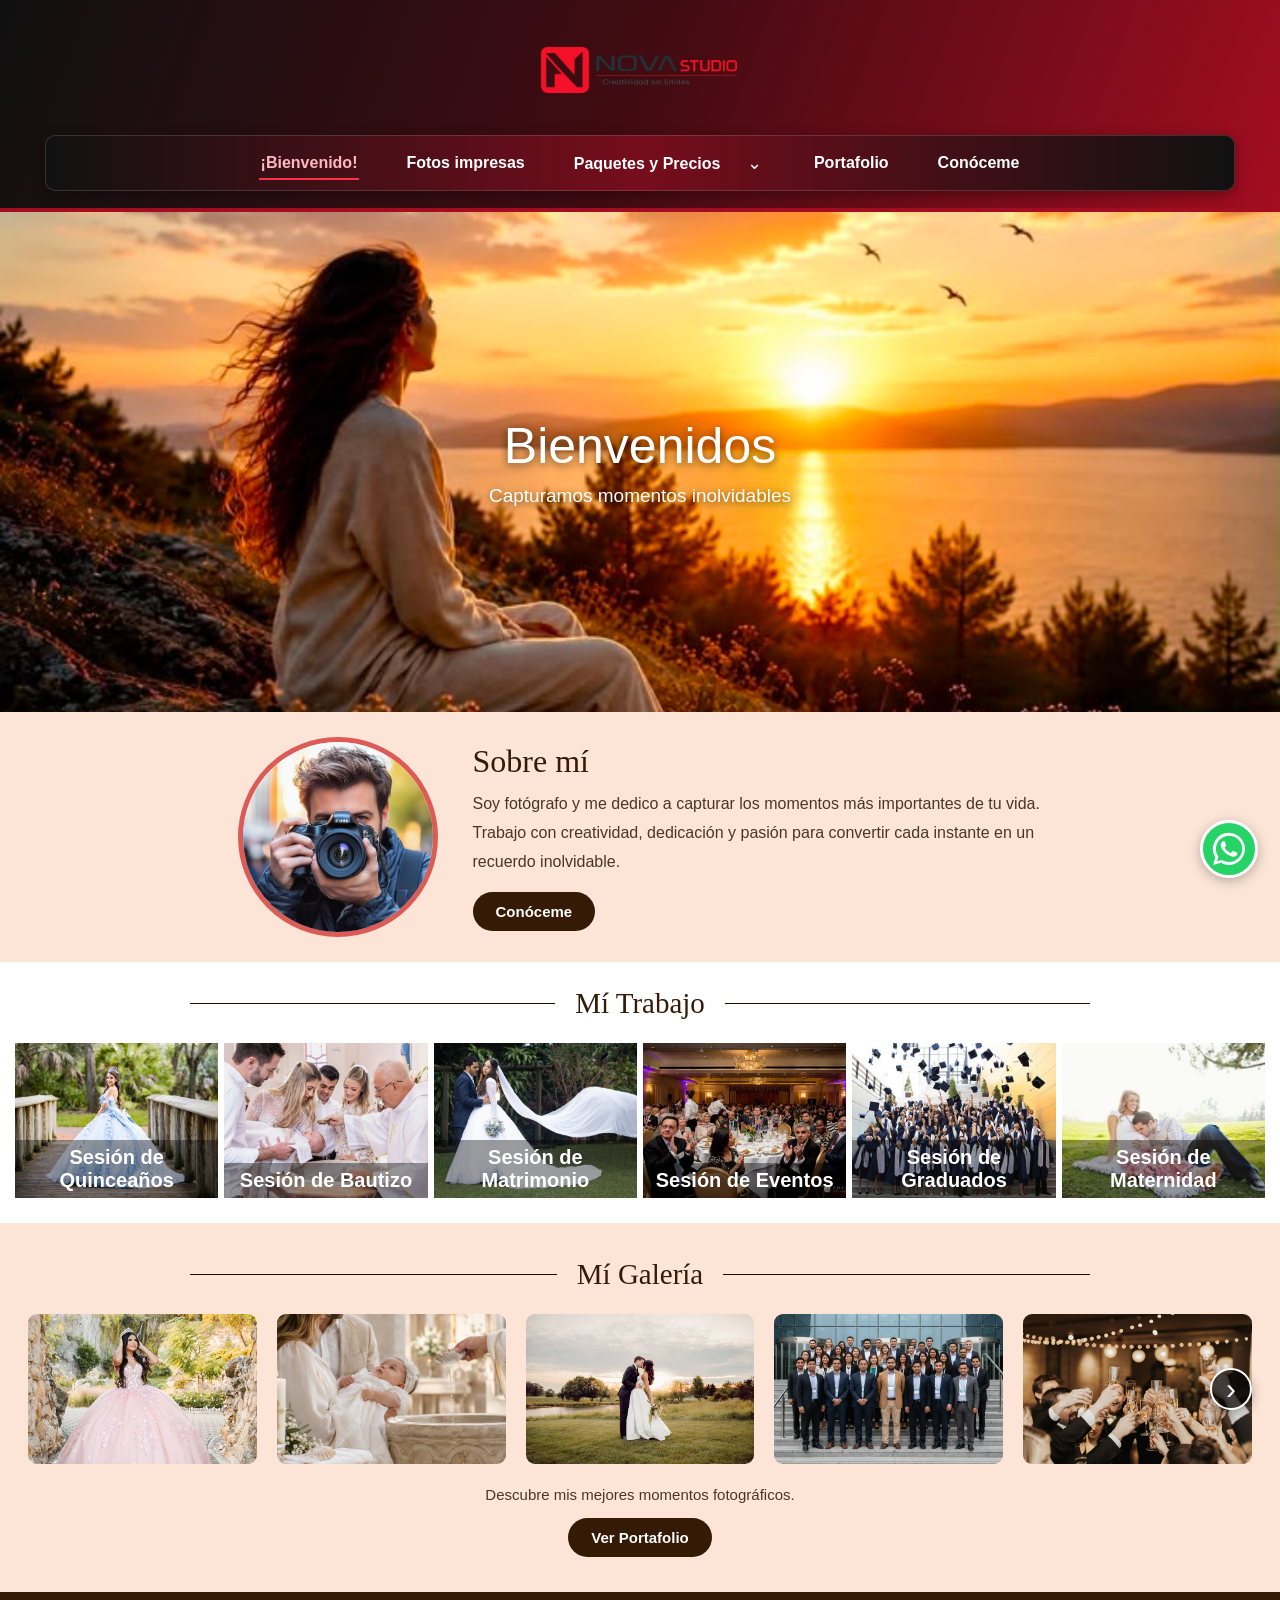
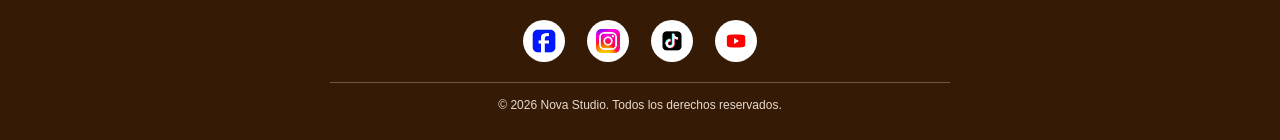
<file: index.html>
<!DOCTYPE html>
<html lang="es">

<head>

    <meta charset="UTF-8">

    <meta name="viewport" content="width=device-width, initial-scale=1.0">

    <meta name="description" content="Estudio fotográfico profesional. Capturamos tus mejores momentos.">

    <title>
        Bienvenido |
        Mi Estudio Fotográfico
    </title>

    <link rel="stylesheet" href="css/style.css">


    <!-- ===================================
         ESTILOS DEL SUBMENÚ
    =================================== -->

    <style>

        /* CONTENEDOR DEL MENÚ */

        .menu-desplegable {
            position: relative;
        }

        /* FLECHA */

        .flecha-submenu {
            display: inline-block;
            margin-left: 5px;
            padding: 6px 10px;
            font-size: 18px;
            color: inherit;
            background: none;
            border: none;
            cursor: pointer;
            transition: transform 0.3s;
        }

        .menu-desplegable:hover .flecha-submenu,
        .menu-desplegable.abierto .flecha-submenu {
            transform: rotate(180deg);
        }

        /* LISTA DESPLEGABLE */

        .submenu-paquetes {
            position: absolute;
            top: 100%;
            left: 50%;
            transform: translateX(-50%) translateY(10px);

            width: 260px;
            max-height: 500px;
            overflow-y: auto;

            background: #171313;

            padding: 10px 0;
            margin: 0;

            list-style: none;
            text-align: center;

            opacity: 0;
            visibility: hidden;

            transition: all 0.3s ease;

            z-index: 99999;
        }

        /* MOSTRAR AL PASAR EL CURSOR */

        .menu-desplegable:hover .submenu-paquetes,
        .menu-desplegable:focus-within .submenu-paquetes {
            opacity: 1;
            visibility: visible;
            transform: translateX(-50%) translateY(0);
        }

        /* OPCIONES */

        .submenu-paquetes li {
            width: 100%;
            margin: 0;
            padding: 0;
        }

        .submenu-paquetes li a {
            display: block;
            padding: 12px 10px;

            color: #ffffff;
            font-size: 16px;
            font-weight: 400;

            text-decoration: none;

            transition: all 0.25s ease;
        }

        /* EFECTO AL PASAR EL CURSOR */

        .submenu-paquetes li a:hover {
            color: #c9a36b;
            background: rgba(255,255,255,0.08);
        }

        /* BARRA DE DESPLAZAMIENTO */

        .submenu-paquetes::-webkit-scrollbar {
            width: 5px;
        }

        .submenu-paquetes::-webkit-scrollbar-thumb {
            background: #a98a62;
            border-radius: 10px;
        }

        /* MENÚ EN CELULARES */

        @media (max-width: 768px) {

            .menu-desplegable {
                display: flex;
                flex-wrap: wrap;
                align-items: center;
                justify-content: center;
            }

            .submenu-paquetes {
                position: static;
                display: none;

                width: 100%;
                max-height: 350px;

                transform: none;
                opacity: 1;
                visibility: visible;

                background: #171313;
                box-shadow: none;
            }

            .menu-desplegable:hover .submenu-paquetes,
            .menu-desplegable:focus-within .submenu-paquetes {
                display: none;
            }

            .menu-desplegable.abierto .submenu-paquetes {
                display: block;
            }

        }

    </style>

</head>

<body>




<!-- ===================================
     ENCABEZADO Y MENÚ PRINCIPAL logo
=================================== -->

<header class="encabezado">

    <div class="contenedor-encabezado">

        <!-- LOGO -->

        <div class="zona-logo">

            <a href="index.html">

                <img
                    src="image/logo.png"
                    alt="Logo del estudio fotográfico"
                    class="logo"
                >

            </a>

        </div>


        <!-- BOTÓN MENÚ CELULAR -->

        <input
            type="checkbox"
            id="menu-toggle"
            class="menu-toggle"
        >

        <label for="menu-toggle" class="boton-menu">

            <span></span>
            <span></span>
            <span></span>

        </label>


        <!-- OPCIONES DEL MENÚ -->

        <nav class="menu-principal">

            <a
                href="index.html"
                class="activo"
            >
                ¡Bienvenido!
            </a>


            <a
                href="fotos_impresas.html"
                class=""
            >
                Fotos impresas
            </a>


            <!-- ===================================
                 PAQUETES Y PRECIOS
                 MENÚ DESPLEGABLE
            =================================== -->

            <div class="menu-desplegable">

                <a href="paquetes_precios.html">Paquetes y Precios</a>

                <button type="button" class="flecha-submenu" aria-label="Abrir menú de paquetes">⌄</button>


                <ul class="submenu-paquetes">

                    <li>
                        <a href="paquetes_precios.html?tipo=quinceanos">Quinceaños</a>
                    </li>

                    <li>
                        <a href="paquetes_precios.html?tipo=bautizos">Bautizos</a>
                    </li>

                    <li>
                        <a href="paquetes_precios.html?tipo=matrimonios">Matrimonios</a>
                    </li>

                    <li>
                        <a href="paquetes_precios.html?tipo=empresariales">Empresariales</a>
                    </li>

                    <li>
                        <a href="paquetes_precios.html?tipo=eventos">Eventos</a>
                    </li>

                    <li>
                        <a href="paquetes_precios.html?tipo=familiar">Familiar</a>
                    </li>

                    <li>
                        <a href="paquetes_precios.html?tipo=graduados">Graduados</a>
                    </li>

                    <li>
                        <a href="paquetes_precios.html?tipo=maternidad">Maternidad</a>
                    </li>

                </ul>

            </div>


            <a
                href="portfolio.html"
                class=""
            >
                Portafolio
            </a>


            <a
                href="conocenos.html"
                class=""
            >
                Conóceme
            </a>

        </nav>

    </div>

</header>

<!-- CONTENIDO DE CADA PÁGINA -->

<main>




<!-- ===================================
     1. CARRUSEL DE BIENVENIDA
     AUTOMÁTICO
=================================== -->

<section class="carrusel-bienvenida">

    <div class="carrusel-contenedor">

        <div class="carrusel-pista">

            <div class="diapositiva">
                <img src="image/descargar 8.jpg"
                     alt="Bienvenidos a nuestro estudio">
                <div class="texto-diapositiva">
                    <h1>Bienvenidos</h1>
                    <p>Capturamos momentos inolvidables</p>
                </div>
            </div>

            <div class="diapositiva">
                <img src="image/4 vérités difficiles à accepter si vous voulez enfin être heureux.jpg"
                     alt="Sesiones fotográficas">
                <div class="texto-diapositiva">
                    <h1>Momentos especiales</h1>
                    <p>Recuerdos que duran para siempre</p>
                </div>
            </div>

            <div class="diapositiva">
                <img src="image/imagen.jpg"
                     alt="Fotografía profesional">
                <div class="texto-diapositiva">
                    <h1>Fotografía profesional</h1>
                    <p>Cada imagen cuenta una historia</p>
                </div>
            </div>
            

        </div>

    </div>

</section>




<!-- ===================================
     2. PRESENTACIÓN DEL ESTUDIO
=================================== -->

<section class="seccion-presentacion">

    <div class="presentacion-contenido">

        <div class="presentacion-imagen">

            <img src="image/fotografo.jpg"
                 alt="Nuestro estudio fotográfico">

        </div>

        <div class="presentacion-texto">

            <h2>Sobre mí</h2>

            <p>
                Soy fotógrafo y me dedico a capturar
                los momentos más importantes de tu vida.

                Trabajo con creatividad, dedicación y pasión
                para convertir cada instante en un recuerdo
                inolvidable.
            </p>

            <a href="conocenos.html" class="boton-principal">
                Conóceme
            </a>

        </div>

    </div>

</section>


<!-- ===================================
     3. NUESTROS TRABAJOS
=================================== -->

<section class="seccion-trabajos">

    <div class="titulo-seccion">

        <span></span>

        <h2>Mí Trabajo</h2>

        <span></span>

    </div>

    <div class="trabajos-galeria">


        <a href="portfolio.html" class="trabajo-item" style="position: relative; display: inline-block;">
            <img
            src="image/Quinceañera.jpg"
            alt="Trabajo fotográfico 6"
            tyle="display: block; max-width: 100%;"
            >
            <span style="position: absolute; bottom: 0; left: 0; right: 0; padding: 6px; color: white; 
            font-size: 20px; font-weight: bold; text-align: center; background: rgba(0, 0, 0, 0.38); z-index: 10;">
            Sesión de Quinceaños
            </span>
        </a>
        

        <a href="portfolio.html" class="trabajo-item" style="position: relative; display: inline-block;">
            <img
            src="image/bautizo.jpg"
            alt="Trabajo fotográfico 6"
            tyle="display: block; max-width: 100%;"
            >
            <span style="position: absolute; bottom: 0; left: 0; right: 0; padding: 6px; color: white; 
            font-size: 20px; font-weight: bold; text-align: center; background: rgba(0, 0, 0, 0.38); z-index: 10;">
            Sesión de Bautizo
            </span>
        </a>
        

        <a href="portfolio.html" class="trabajo-item" style="position: relative; display: inline-block;">
            <img
            src="image/matrimonio.jpg"
            alt="Trabajo fotográfico 6"
            tyle="display: block; max-width: 100%;"
            >
            <span style="position: absolute; bottom: 0; left: 0; right: 0; padding: 6px; color: white; 
            font-size: 20px; font-weight: bold; text-align: center; background: rgba(0, 0, 0, 0.38); z-index: 10;">
            Sesión de Matrimonio
            </span>
        </a>
        

        <a href="portfolio.html" class="trabajo-item" style="position: relative; display: inline-block;">
            <img
            src="image/eventos.jpg"
            alt="Trabajo fotográfico 6"
            tyle="display: block; max-width: 100%;"
            >
            <span style="position: absolute; bottom: 0; left: 0; right: 0; padding: 6px; color: white; 
            font-size: 20px; font-weight: bold; text-align: center; background: rgba(0, 0, 0, 0.38); z-index: 10;">
            Sesión de Eventos
            </span>
        </a>
        

        <a href="portfolio.html" class="trabajo-item" style="position: relative; display: inline-block;">
            <img
            src="image/graduados.jpg"
            alt="Trabajo fotográfico 6"
            tyle="display: block; max-width: 100%;"
            >
            <span style="position: absolute; bottom: 0; left: 0; right: 0; padding: 6px; color: white; 
            font-size: 20px; font-weight: bold; text-align: center; background: rgba(0, 0, 0, 0.38); z-index: 10;">
            Sesión de Graduados
            </span>
        </a>
      

        

        <a href="portfolio.html" class="trabajo-item" style="position: relative; display: inline-block;">
            <img
            src="image/maternidad.jpg"
            alt="Trabajo fotográfico 6"
            tyle="display: block; max-width: 100%;"
            >
            <span style="position: absolute; bottom: 0; left: 0; right: 0; padding: 6px; color: white; 
            font-size: 20px; font-weight: bold; text-align: center; background: rgba(0, 0, 0, 0.38); z-index: 10;">
            Sesión de Maternidad
            </span>
        </a>

    </div>

</section>

<!-- ===================================
     4. GALERÍA DE FOTOGRAFÍAS
     FLECHAS FIJAS
=================================== -->

<style>
    /* Alto del cuadro: cámbialo a gusto */
    .seccion-galeria .galeria-foto {
        width: 150% !important;
        height: 150px !important;
        overflow: hidden !important;
    }

    /* La imagen se adapta al cuadro sin deformarse */
    .seccion-galeria .galeria-foto img {
        width: 100% !important;
        height: 100% !important;
        object-fit: cover !important;
        display: block !important;
    }
</style>

<section class="seccion-galeria">

    <div class="titulo-seccion">

        <span></span>

        <h2>Mí Galería</h2>

        <span></span>

    </div>

    <div class="galeria-contenedor">

        <!-- CONTROLES CSS -->

        <input type="radio" name="galeria" id="grupo1" checked>
        <input type="radio" name="galeria" id="grupo2">
        <input type="radio" name="galeria" id="grupo3">


        <!-- PISTA DE IMÁGENES -->

        <div class="galeria-pista">

            <!-- GRUPO 1 -->

            <div class="galeria-pagina">

                <div class="galeria-foto">
                    <img src="image/quinceaños 0.jpg" alt="Fotografía 1">
                </div>

                <div class="galeria-foto">
                    <img src="image/bautizo 0.jpg" alt="Fotografía 2">
                </div>

                <div class="galeria-foto">
                    <img src="image/matrimonio 0.jpg" alt="Fotografía 3">
                </div>

                <div class="galeria-foto">
                    <img src="image/empresariales.jpg" alt="Fotografía 4">
                </div>

                <div class="galeria-foto">
                    <img src="image/evento 0.jpg" alt="Fotografía 5">
                </div>

            </div>


            <!-- GRUPO 2 -->

            <div class="galeria-pagina">

                <div class="galeria-foto">
                    <img src="image/familiares.jpg" alt="Fotografía 6">
                </div>

                <div class="galeria-foto">
                    <img src="image/graduados 0.jpg" alt="Fotografía 7">
                </div>

                <div class="galeria-foto">
                    <img src="image/maternidad  0.jpg" alt="Fotografía 8">
                </div>

                <div class="galeria-foto">
                    <img src="image/descargar 8.jpg" alt="Fotografía 9">
                </div>

                <div class="galeria-foto">
                    <img src="image/descargar.jpg" alt="Fotografía 10">
                </div>

            </div>


            <!-- GRUPO 3 -->

            <div class="galeria-pagina">

                <div class="galeria-foto">
                    <img src="image/imagen.jpg" alt="Fotografía 11">
                </div>

                <div class="galeria-foto">
                    <img src="image/quinceaños 1.jpg" alt="Fotografía 12">
                </div>

                <div class="galeria-foto">
                    <img src="image/bautizo 1.jpg" alt="Fotografía 13">
                </div>

                <div class="galeria-foto">
                    <img src="image/matrimonio 1.jpg" alt="Fotografía 14">
                </div>

                <div class="galeria-foto">
                    <img src="image/maternidad 1.jpg" alt="Fotografía 15">
                </div>

            </div>

        </div>

        <!-- ===================================
             FLECHAS FIJAS FUERA DE LA PISTA
        =================================== -->

        <!-- GRUPO 1 -->

        <label for="grupo2"
               class="flecha-galeria flecha-derecha flecha-g1"
               aria-label="Siguiente grupo">
            ›
        </label>


        <!-- GRUPO 2 -->

        <label for="grupo1"
               class="flecha-galeria flecha-izquierda flecha-g2"
               aria-label="Grupo anterior">
            ‹
        </label>

        <label for="grupo3"
               class="flecha-galeria flecha-derecha flecha-g2"
               aria-label="Siguiente grupo">
            ›
        </label>


        <!-- GRUPO 3 -->

        <label for="grupo2"
               class="flecha-galeria flecha-izquierda flecha-g3"
               aria-label="Grupo anterior">
            ‹
        </label>

    </div>


    <div class="texto-galeria">

        <p>Descubre mis mejores momentos fotográficos.</p>

        <a href="portfolio.html" class="boton-principal">
            Ver Portafolio
        </a>

    </div>

</section>


<!-- ===================================
     CSS DE LAS FLECHAS Y DESLIZAMIENTO
=================================== -->

<style>

/* CONTENEDOR */
.galeria-contenedor {
    position: relative;
    width: 100%;
    overflow: hidden;
}

/* OCULTAR CONTROLES */
.galeria-contenedor input[type="radio"] {
    display: none;
}

/* PISTA */
.galeria-pista {
    display: flex;
    width: 300%;
    transition: transform 0.6s ease-in-out;
}

/* CADA GRUPO */
.galeria-pagina {
    width: 33.333333%;
    flex-shrink: 0;
    display: grid;
    grid-template-columns: repeat(5, 1fr);
    gap: 15px;
    box-sizing: border-box;
}

/* IMÁGENES */
.galeria-foto {
    width: 100%;
    overflow: hidden;
}

.galeria-foto img {
    width: 100%;
    height: 220px;
    object-fit: cover;
    display: block;
}

/* DESLIZAMIENTO */
#grupo1:checked ~ .galeria-pista {
    transform: translateX(0);
}

#grupo2:checked ~ .galeria-pista {
    transform: translateX(-33.333333%);
}

#grupo3:checked ~ .galeria-pista {
    transform: translateX(-66.666666%);
}

/* FLECHAS FIJAS */
.flecha-galeria {
    position: absolute;
    top: 50%;
    transform: translateY(-50%);
    width: 42px;
    height: 42px;
    background: rgba(0, 0, 0, 0.7);
    color: white;
    border-radius: 50%;
    display: none;
    justify-content: center;
    align-items: center;
    font-size: 30px;
    line-height: 1;
    cursor: pointer;
    z-index: 100;
    user-select: none;
    transition: background 0.3s;
}

.flecha-galeria:hover {
    background: rgba(0, 0, 0, 0.95);
}

/* POSICIÓN */
.flecha-izquierda {
    left: 10px;
}

.flecha-derecha {
    right: 10px;
}

/* FLECHAS SEGÚN GRUPO */
#grupo1:checked ~ .flecha-g1 {
    display: flex;
}

#grupo2:checked ~ .flecha-g2 {
    display: flex;
}

#grupo3:checked ~ .flecha-g3 {
    display: flex;
}

/* RESPONSIVE */
@media (max-width: 768px) {

    .galeria-pagina {
        grid-template-columns: repeat(2, 1fr);
        gap: 10px;
    }

    .galeria-foto img {
        height: 160px;
    }

}

</style>


</main>

<!-- ===================================
     PIE DE PÁGINA
=================================== -->

<footer class="pie-pagina">

    <div class="redes-sociales">

    <a href="https://www.facebook.com/share/1J8WJfXcMH/"
       target="_blank" rel="noopener noreferrer"
       aria-label="Facebook">
        <img src="image/facebook.png" alt="Facebook">
    </a>

    <a href="https://www.instagram.com/rutas_y_tradiciones2026?utm_source=qr&amp;psln=c3UzNjRiOWdveWVr"
       target="_blank" rel="noopener noreferrer"
       aria-label="Instagram">
        <img src="image/instragram.png" alt="Instagram">
    </a>

    <a href="http://tiktok.com/@nova_studio2026"
       target="_blank" rel="noopener noreferrer"
       aria-label="TikTok">
        <img src="image/tiktok.png" alt="TikTok">
    </a>

    <a href="https://youtube.com/@rutas-tradiciones?si=seE9X-LAXu8fvTkh"
       target="_blank" rel="noopener noreferrer"
       aria-label="YouTube">
        <img src="image/youtube.png" alt="YouTube">
    </a>

</div>

    

    <div class="linea-pie"></div>

    <p>
        © 2026 Nova Studio.
        Todos los derechos reservados.
    </p>

</footer>


<!-- ===================================
     BOTÓN FLOTANTE DE WHATSAPP Joseph Producciones
=================================== -->

<a
    href="https://wa.me/message/AW4XGFA7MPKHP1"
    class="whatsapp-flotante"
    target="_blank"
    rel="noopener noreferrer"
    aria-label="Contactar directamente por WhatsApp"
    title="Escríbenos por WhatsApp"
>

    <svg
        viewBox="0 0 32 32"
        xmlns="http://www.w3.org/2000/svg"
        aria-hidden="true"
    >

        <path
            fill="currentColor"
            d="M16 .8A15.1 15.1 0 0 0 3.1 23.8L1 31l7.4-2A15.1 15.1 0 1 0 16 .8zm0 27.5a12.4 12.4 0 0 1-6.3-1.7l-.5-.3-4.4 1.2 1.2-4.3-.3-.5A12.4 12.4 0 1 1 16 28.3zm6.8-9.3c-.4-.2-2.3-1.1-2.7-1.2-.4-.2-.6-.2-.9.2-.3.4-1 1.2-1.2 1.5-.2.3-.4.3-.8.1-.4-.2-1.6-.6-3-1.9-1.1-1-1.9-2.3-2.1-2.7-.2-.4 0-.6.2-.8l.6-.7c.2-.2.3-.4.4-.6.1-.2 0-.5 0-.7l-1.2-2.8c-.3-.7-.6-.6-.9-.6h-.7c-.3 0-.7.1-1 .5-.4.4-1.3 1.3-1.3 3.2s1.4 3.7 1.6 4c.2.3 2.7 4.1 6.5 5.7.9.4 1.7.7 2.2.8.9.3 1.8.2 2.5.1.8-.1 2.3-.9 2.6-1.8.3-.9.3-1.7.2-1.8-.1-.2-.3-.3-.7-.5z"
        />

    </svg>

</a>


<!-- SCRIPT DEL MENÚ DESPLEGABLE EN CELULAR -->

<script>
    document.querySelectorAll('.flecha-submenu').forEach(function (boton) {
        boton.addEventListener('click', function (e) {
            e.preventDefault();
            e.stopPropagation();
            boton.parentElement.classList.toggle('abierto');
        });
    });
</script>

</body>
</html>
</file>
<file: css/style.css>
/* =================================================
   1. CONFIGURACIÓN GENERAL
================================================= */

:root {
    --marron: #351b06;
    --marron2: #4a2a12;
    --durazno: #fce5d7;
    --blanco: #ffffff;
    --texto: #493628;
    --dorado: #d7b58d;
}

* {
    margin: 0;
    padding: 0;
    box-sizing: border-box;
}

html {
    scroll-behavior: smooth;
}

body {
    font-family: Arial, Helvetica, sans-serif;
    background: var(--blanco);
    color: var(--texto);
    overflow-x: hidden;
}

img {
    max-width: 100%;
    display: block;
}

a {
    text-decoration: none;
}



/* =================================================
   2. ENCABEZADO Y MENÚ
================================================= */

.encabezado {
    width: 100%;
    min-height: 212px;
    background: linear-gradient(110deg, #101010, #420b12, #a30d20);
    border-bottom: 4px solid #a30d20;
}

.contenedor-encabezado {
    max-width: 1250px;
    min-height: 208px;
    margin: auto;
    padding: 15px 30px 0;
    display: flex;
    flex-direction: column;
    align-items: center;
}

.zona-logo {
    height: 120px;
    width: 100%;
    display: flex;
    justify-content: center;
    align-items: center;
}

.logo {
    width: 270px;
    height: 90px;
    object-fit: contain;
}

.menu-principal {
    width: 100%;
    display: flex;
    align-items: center;
    justify-content: center;
    padding: 5px 15px;
    gap: 35px;
    background: linear-gradient(90deg, #111111, #760d1c, #111111);
    border: 1px solid #ffffff25;
    border-radius: 10px;
    box-shadow: 0 4px 14px #0005;
}

.menu-principal a {
    color: white;
    font-size: 16px;
    font-weight: 600;
    padding: 13px 7px;
    white-space: nowrap;
    position: relative;
    transition: color .3s ease;
}

.menu-principal a:hover,
.menu-principal a.activo {
    color: #ffb8c0;
}

.menu-principal a::after {
    content: "";
    position: absolute;
    bottom: 5px;
    left: 5px;
    width: 0;
    height: 2px;
    background: #ff3048;
    transition: width .3s ease;
}

.menu-principal a:hover::after,
.menu-principal a.activo::after {
    width: calc(100% - 10px);
}

.menu-toggle,
.boton-menu {
    display: none;
}



/* =================================================
   3. CARRUSEL AUTOMÁTICO DE BIENVENIDA
================================================= */

.carrusel-bienvenida {
    width: 100%;
    overflow: hidden;
    background: #7a6f6f;
}

.carrusel-contenedor {
    width: 100%;
    height: clamp(500px, 50vw, 480px); /* tamaño de vienvenidas */
    overflow: hidden;
}

.carrusel-pista {
    width: 300%;
    height: 100%;
    display: flex;
    animation: carruselAutomatico 18s infinite;
}

.diapositiva {
    width: 33.333333%;
    height: 100%;
    flex-shrink: 0;
    position: relative;
}

.diapositiva img {
    width: 100%;
    height: 100%;
    object-fit: cover;
}

.texto-diapositiva {
    position: absolute;
    left: 10%;
    right: 10%;
    top: 50%;
    transform: translateY(-50%);
    text-align: center;
    color: white;
    text-shadow: 0 2px 8px #0009;
}

.texto-diapositiva h1 {
    font-size: clamp(27px, 4vw, 50px);
    font-weight: normal;
    margin-bottom: 10px;
}

.texto-diapositiva p {
    font-size: clamp(13px, 2vw, 19px);
}

@keyframes carruselAutomatico {

    0%, 27% {
        transform: translateX(0);
    }

    33%, 60% {
        transform: translateX(-33.333333%);
    }

    66%, 93% {
        transform: translateX(-66.666666%);
    }

    100% {
        transform: translateX(0);
    }
}




/* =================================================
   4. PRESENTACIÓN DEL ESTUDIO
================================================= */

.seccion-presentacion {
    width: 100%;
    background: var(--durazno);
    padding: 25px 20px;
}

.presentacion-contenido {
    max-width: 1050px;
    margin: auto;
    display: flex;
    align-items: center;
    justify-content: center;
    gap: 35px;
}

.presentacion-imagen {
    width: 200px;
    height: 200px;
    flex-shrink: 0;
    border-radius: 50%;
    overflow: hidden;
    border: 5px solid rgba(201, 9, 9, 0.623);
}

.presentacion-imagen img {
    width: 100%;
    height: 100%;
    object-fit: cover;
}

.presentacion-texto {
    max-width: 570px;
}

.presentacion-texto h2 {
    font-family: Georgia, serif;
    font-size: 32px;
    font-weight: normal;
    color: var(--marron);
    margin-bottom: 10px;
}

.presentacion-texto p {
    font-size: 16px;
    line-height: 1.8;
    margin-bottom: 15px;
}


/* =================================================
   5. BOTONES
================================================= */

.boton-principal {
    display: inline-block;
    background: var(--marron);
    color: white;
    padding: 11px 23px;
    border-radius: 25px;
    font-size: 15px;
    font-weight: 600;
    transition: .3s;
}

.boton-principal:hover {
    background: var(--marron2);
    transform: translateY(-2px);
}


/* =================================================
   6. TÍTULOS DE LAS SECCIONES
================================================= */

.titulo-seccion {
    max-width: 900px;
    margin: 0 auto 23px;
    display: flex;
    justify-content: center;
    align-items: center;
    gap: 20px;
}

.titulo-seccion span {
    height: 1px;
    flex: 1;
    background: #1b0d01;
}

.titulo-seccion h2 {
    color: var(--marron);
    font-family: Georgia, serif;
    font-size: 29px;
    font-weight: normal;
    text-align: center;
}


/* =================================================
   7. NUESTROS TRABAJOS
================================================= */

.seccion-trabajos {
    padding: 25px 15px;
    background: white;
}

.trabajos-galeria {
    display: grid;
    grid-template-columns: repeat(6, 1fr);
    gap: 6px;
}

.trabajo-item {
    height: 155px;
    overflow: hidden;
    background: #eee;
}

.trabajo-item img {
    width: 100%;
    height: 100%;
    object-fit: cover;
    transition: transform .4s;
}

.trabajo-item:hover img {
    transform: scale(1.08);
}


/* =================================================
   8. GALERÍA CON FLECHAS MANUALES
   FLECHAS SIN DUPLICADOS
================================================= */

.seccion-galeria {
    background: var(--durazno);
    padding: 35px 18px;
}

.galeria-contenedor {
    width: 100%;
    max-width: 1250px;
    margin: auto;
    overflow: hidden;
    position: relative;
}

.galeria-contenedor input {
    display: none;
}

.galeria-pista {
    display: flex;
    width: 300%;
    transition: transform .8s cubic-bezier(.22, .61, .36, 1);
    will-change: transform;
}

.galeria-pagina {
    width: 33.333333%;
    flex: 0 0 33.333333%;
    position: relative;
    display: grid;
    grid-template-columns: repeat(5, minmax(0, 1fr));
    align-items: center;
    gap: 12px;
    padding: 5px 65px;
}

.galeria-foto {
    height: 220px;
    overflow: hidden;
    background: #c50808;
    border-radius: 9px;
}

.galeria-foto img {
    width: 100%;
    height: 100%;
    object-fit: cover;
    transition: transform .5s ease;
}

.galeria-foto:hover img {
    transform: scale(1.06);
}


/* DESPLAZAMIENTO */

#grupo1:checked ~ .galeria-pista {
    transform: translateX(0);
}

#grupo2:checked ~ .galeria-pista {
    transform: translateX(-33.333333%);
}

#grupo3:checked ~ .galeria-pista {
    transform: translateX(-66.666666%);
}


/* ESTILO GENERAL DE LAS FLECHAS */

.flecha-galeria {
    position: absolute;
    z-index: 10;
    top: 50%;
    transform: translateY(-50%);
    width: 45px;
    height: 45px;
    display: flex;
    align-items: center;
    justify-content: center;
    border-radius: 50%;
    border: 2px solid white;
    background: linear-gradient(145deg, #b51225, #171717);
    color: white;
    font-family: Arial, sans-serif;
    font-size: 30px;
    font-weight: normal;
    line-height: 1;
    cursor: pointer;
    user-select: none;
    box-shadow: 0 4px 12px #0005;
    transition: background .3s ease, box-shadow .3s ease;
}

.flecha-galeria:hover {
    background: linear-gradient(145deg, #ed243b, #333333);
    box-shadow: 0 5px 15px #0006;
}

.flecha-izquierda {
    left: 5px;
}

.flecha-derecha {
    right: 5px;
}


/* CORRECCIÓN DEFINITIVA DE FLECHAS DUPLICADAS */

/* Ocultar todas las flechas inicialmente */
.galeria-pista .flecha-galeria {
    display: none;
}

/* GRUPO 1: solamente flecha derecha */
#grupo1:checked ~ .galeria-pista
.galeria-pagina:nth-child(1) .flecha-derecha {
    display: flex;
}

/* GRUPO 2: flecha izquierda y derecha */
#grupo2:checked ~ .galeria-pista
.galeria-pagina:nth-child(2) .flecha-izquierda,
#grupo2:checked ~ .galeria-pista
.galeria-pagina:nth-child(2) .flecha-derecha {
    display: flex;
}

/* GRUPO 3: solamente flecha izquierda */
#grupo3:checked ~ .galeria-pista
.galeria-pagina:nth-child(3) .flecha-izquierda {
    display: flex;
}


.texto-galeria {
    text-align: center;
    padding-top: 22px;
}

.texto-galeria p {
    font-size: 15px;
    margin-bottom: 15px;
}


/* =================================================
   9. PORTADAS DE PÁGINAS INTERNAS
================================================= */

.portada-interna {
    min-height: 230px;
    background:
        linear-gradient(#72b5ecb8, #351b06b8),
        url("../image/bienvenida.jpg") center/cover no-repeat;
    display: flex;
    flex-direction: column;
    align-items: center;
    justify-content: center;
    text-align: center;
    color: white;
    padding: 30px 20px;
}

.portada-interna h1 {
    font-family: Georgia, serif;
    font-size: 43px;
    font-weight: normal;
    margin-bottom: 12px;
}

.portada-interna p {
    font-size: 16px;
}


/* =================================================
   10. CONTENIDO INTERNO
================================================= */

.contenido-interno {
    max-width: 1200px;
    margin: auto;
    padding: 45px 25px;
}

.tarjetas-servicios {
    display: grid;
    grid-template-columns: repeat(3, minmax(0, 1fr));
    gap: 25px;
}

.tarjeta-servicio {
    background: white;
    text-align: center;
    overflow: hidden;
    box-shadow: 0 4px 18px #351b0618;
    border-radius: 5px;
    padding-bottom: 25px;
}

.tarjeta-servicio img {
    width: 100%;
    height: 250px;
    object-fit: cover;
}

.tarjeta-contenido {
    padding: 18px 15px 0;
}

.tarjeta-contenido h3 {
    color: var(--marron);
    font-size: 21px;
    margin-bottom: 10px;
}

.tarjeta-contenido p {
    font-size: 16px;
    line-height: 1.8;
    margin-bottom: 17px;
}

.precio {
    color: var(--marron);
    margin-bottom: 15px;
}


/* =================================================
   11. PORTFOLIO
================================================= */

.portfolio-galeria {
    display: grid;
    grid-template-columns: repeat(3, minmax(0, 1fr));
    gap: 13px;
}

.portfolio-foto {
    height: 280px;
    overflow: hidden;
    background: #eee;
}

.portfolio-foto img {
    width: 100%;
    height: 100%;
    object-fit: cover;
    transition: transform .4s;
}

.portfolio-foto:hover img {
    transform: scale(1.07);
}


/* =================================================
   12. CONÓCENOS
================================================= */

.seccion-conocenos {
    max-width: 1050px;
    margin: auto;
    padding: 50px 25px;
    display: grid;
    grid-template-columns: 1fr 1fr;
    gap: 45px;
    align-items: center;
}

.conocenos-imagen img {
    width: 100%;
    height: 380px;
    object-fit: cover;
}

.conocenos-texto h2 {
    color: var(--marron);
    font-family: Georgia, serif;
    font-size: 32px;
    font-weight: normal;
    margin-bottom: 18px;
}

.conocenos-texto p {
    line-height: 1.8;
    font-size: 16px;
    margin-bottom: 17px;
}


/* =================================================
   13. CONTACTO
================================================= */

.seccion-contacto {
    background: var(--durazno);
    padding: 40px 20px;
    text-align: center;
}

.seccion-contacto h2 {
    color: var(--marron);
    margin-bottom: 12px;
    font-size: 27px;
}

.seccion-contacto p {
    font-size: 16px;
    margin-bottom: 20px;
}


/* =================================================
   14. PIE DE PÁGINA
================================================= */

.pie-pagina {
    background: var(--marron);
    color: white;
    text-align: center;
    padding: 28px 20px;
}

.redes-sociales {
    display: flex;
    justify-content: center;
    align-items: center;
    gap: 22px;
    margin-bottom: 20px;
}

.redes-sociales a {
    width: 42px;
    height: 42px;
    min-width: 42px;
    display: flex;
    align-items: center;
    justify-content: center;
    background: #ffffff;
    border: 1px solid #ffffff55;
    border-radius: 50%;
    overflow: hidden;
    padding: 0;
    transition: .3s;
}

.redes-sociales a img {
    width: 24px;
    height: 24px;
    max-width: 24px;
    object-fit: contain;
    display: block;
    margin: 0;
    padding: 0;
}

.redes-sociales a:hover {
    background: var(--dorado);
    border-color: var(--dorado);
    transform: translateY(-4px);
}

.enlaces-pie {
    display: flex;
    justify-content: center;
    flex-wrap: wrap;
    gap: 25px;
    margin-bottom: 20px;
}

.enlaces-pie a {
    color: white;
    font-size: 13px;
}

.enlaces-pie a:hover {
    color: var(--dorado);
}

.linea-pie {
    width: 50%;
    height: 1px;
    background: #ffffff45;
    margin: 15px auto;
}

.pie-pagina p {
    font-size: 12px;
    color: #e7d9ce;
}


/* =================================================
   15. BOTÓN FLOTANTE WHATSAPP
================================================= */

.whatsapp-flotante {
    position: fixed;
    right: 22px;
    bottom: 22px;
    z-index: 9999;
    width: 58px;
    height: 58px;
    background: #25D366;
    color: white;
    border: 3px solid white;
    border-radius: 50%;
    display: flex;
    align-items: center;
    justify-content: center;
    box-shadow: 0 3px 12px #0004;
    transition: transform .3s, background .3s;
}

.whatsapp-flotante svg {
    width: 34px;
    height: 34px;
}

.whatsapp-flotante:hover {
    background: #1da851;
    transform: scale(1.1);
}


/* =================================================
   16. TABLETS
================================================= */

@media (max-width: 950px) {

    .zona-logo {
        padding-right: 0;
    }

    .menu-principal {
        justify-content: center;
        padding: 5px 10px;
        gap: 14px;
    }

    .menu-principal a {
        font-size: 14px;
    }

    .trabajo-item {
        height: 125px;
    }

    .galeria-foto {
        height: 170px;
    }

    .galeria-pagina {
        padding-left: 55px;
        padding-right: 55px;
        gap: 8px;
    }

    .tarjetas-servicios {
        gap: 15px;
    }
}


/* =================================================
   17. CELULARES
================================================= */

@media (max-width: 680px) {

    .encabezado {
        min-height: 78px;
    }

    .contenedor-encabezado {
        min-height: 78px;
        padding: 5px 17px;
        flex-direction: row;
        align-items: center;
        justify-content: space-between;
    }

    .zona-logo {
        width: auto;
        height: 65px;
        padding: 0;
        justify-content: flex-start;
    }

    .logo {
        width: 175px;
        height: 58px;
    }

    /* MENÚ HAMBURGUESA */

    .menu-toggle {
        display: block;
        position: absolute;
        opacity: 0;
        pointer-events: none;
    }

    .boton-menu {
        display: flex;
        flex-direction: column;
        gap: 6px;
        cursor: pointer;
        padding: 10px;
    }

    .boton-menu span {
        width: 27px;
        height: 2px;
        background: white;
        border-radius: 5px;
    }

    .menu-principal {
        display: none;
        position: absolute;
        top: 78px;
        left: 0;
        width: 100%;
        background: linear-gradient(180deg, #8c1020, #111111);
        z-index: 100;
        padding: 10px 22px 18px;
        flex-direction: column;
        align-items: stretch;
        justify-content: flex-start;
        gap: 0;
        border-radius: 0;
    }

    .menu-toggle:checked ~ .menu-principal {
        display: flex;
    }

    .menu-principal a {
        font-size: 16px;
        padding: 14px 5px;
        border-bottom: 1px solid #ffffff30;
    }

    .menu-principal a::after {
        display: none;
    }

    /* CARRUSEL */

    .carrusel-contenedor {
        height: 250px;
    }

    .texto-diapositiva h1 {
        font-size: 28px;
    }

    /* PRESENTACIÓN */

    .seccion-presentacion {
        padding: 25px 18px;
    }

    .presentacion-contenido {
        flex-direction: column;
        text-align: center;
        gap: 18px;
    }

    .presentacion-imagen {
        width: 145px;
        height: 145px;
    }

    .presentacion-texto h2 {
        font-size: 26px;
    }

    .presentacion-texto p {
        font-size: 15px;
    }

    /* TÍTULOS */

    .titulo-seccion {
        gap: 8px;
    }

    .titulo-seccion h2 {
        font-size: 22px;
    }

    /* TRABAJOS */

    .trabajos-galeria {
        grid-template-columns: repeat(3, minmax(0, 1fr));
        gap: 5px;
    }

    .trabajo-item {
        height: 115px;
    }

    /* GALERÍA */

    .galeria-pagina {
        grid-template-columns: repeat(2, minmax(0, 1fr));
        padding: 5px 40px;
        gap: 7px;
    }

    .galeria-foto {
        height: 145px;
    }

    .galeria-foto:nth-child(n+3) {
        display: none;
    }

    .flecha-galeria {
        width: 35px;
        height: 35px;
        font-size: 25px;
    }

    .flecha-izquierda {
        left: 2px;
    }

    .flecha-derecha {
        right: 2px;
    }

    /* SERVICIOS */

    .tarjetas-servicios {
        grid-template-columns: 1fr;
    }

    .tarjeta-servicio img {
        height: 260px;
    }

    /* PORTFOLIO */

    .portfolio-galeria {
        grid-template-columns: repeat(2, minmax(0, 1fr));
        gap: 7px;
    }

    .portfolio-foto {
        height: 175px;
    }

    /* CONÓCENOS */

    .seccion-conocenos {
        grid-template-columns: 1fr;
        padding: 30px 20px;
        gap: 25px;
    }

    .conocenos-imagen img {
        height: 270px;
    }

    .conocenos-texto h2 {
        font-size: 26px;
    }

    .conocenos-texto p {
        font-size: 15px;
    }

    /* PORTADAS */

    .portada-interna {
        min-height: 180px;
    }

    .portada-interna h1 {
        font-size: 34px;
    }

    /* PIE DE PÁGINA */

    .enlaces-pie {
        gap: 12px;
    }

    .whatsapp-flotante {
        width: 54px;
        height: 54px;
        right: 14px;
        bottom: 14px;
    }
}


/* =================================================
   18. PANTALLAS MUY PEQUEÑAS
================================================= */

@media (max-width: 380px) {

    .logo {
        width: 145px;
    }

    .trabajo-item {
        height: 95px;
    }

    .galeria-pagina {
        padding-left: 35px;
        padding-right: 35px;
    }

    .galeria-foto {
        height: 120px;
    }

    .portfolio-foto {
        height: 145px;
    }
}


/* =================================================
   19. ACCESIBILIDAD
================================================= */

@media (prefers-reduced-motion: reduce) {

    .carrusel-pista {
        animation: none;
    }

    .galeria-pista {
        transition: none;
    }

    html {
        scroll-behavior: auto;
    }

    *,
    *::before,
    *::after {
        transition-duration: .01ms !important;
    }
}



    /* nuestra galeria Espacio entre las imágenes */
    .seccion-galeria .galeria-pagina {
        display: flex !important;
        gap: 20px !important;           /* espacio entre fotos, cámbialo a gusto */
        box-sizing: border-box !important;
        padding: 0 10px !important;     /* espacio en los bordes izquierdo y derecho */
    }

    /* Alto del cuadro: cámbialo a gusto */
    .seccion-galeria .galeria-foto {
        flex: 1 !important;             /* todas del mismo ancho */
        min-width: 0 !important;
        height: 400px !important;
        overflow: hidden !important;
    }

    /* La imagen se adapta al cuadro sin deformarse */
    .seccion-galeria .galeria-foto img {
        width: 100% !important;
        height: 100% !important;
        object-fit: cover !important;
        display: block !important;
    }



    /* TAMAÑO DEL LOGO */

.zona-logo .logo {
    width: 300px !important;      /* ancho del logo, cámbialo a gusto */
    height: auto !important;      /* el alto se ajusta solo, sin deformar */
    max-width: 100% !important;
    display: block;
}

/* TAMAÑO DEL LOGO EN CELULARES */

@media (max-width: 768px) {

    .zona-logo .logo {
        width: 200px !important;  /* ancho en celular */
    }

}




@media (max-width: 768px) {

    .menu-desplegable {
        display: flex;
        flex-wrap: wrap;
        align-items: center;
        justify-content: flex-start;
        width: 100%;
    }

    /* "Paquetes y Precios" ocupa todo el ancho, igual que los demás enlaces */
    .menu-desplegable > a {
        flex: 1;
    }

    /* La flecha queda al extremo derecho de la misma fila */
    .menu-desplegable > .flecha-submenu {
        margin-left: 0;
    }

    .submenu-paquetes {
        position: static;
        display: none;

        flex-basis: 100%;
        width: 100%;
        box-sizing: border-box;
        max-height: 350px;
        margin: 0;
        left: auto;

        transform: none;
        opacity: 1;
        visibility: visible;

        background: #171313;
        box-shadow: none;
        text-align: center;
    }

    .menu-desplegable:hover .submenu-paquetes,
    .menu-desplegable:focus-within .submenu-paquetes {
        display: none;
        transform: none !important;
        left: auto !important;
    }

    .menu-desplegable.abierto .submenu-paquetes {
        display: block;
        position: static !important;
        transform: none !important;
        left: auto !important;
        opacity: 1;
        visibility: visible;
        width: 100%;
        margin: 0 !important;
    }

    .submenu-paquetes li a {
        text-align: center;
    }

}


 /* colo de la fecha */

.flecha-submenu {
    display: inline-block;
    margin-left: 5px;
    padding: 6px 10px;
    font-size: 18px;
    color: #ffffff !important;
    -webkit-text-fill-color: #ffffff;
    background: none;
    border: none;
    cursor: pointer;
    transition: transform 0.3s;
}
</file>
